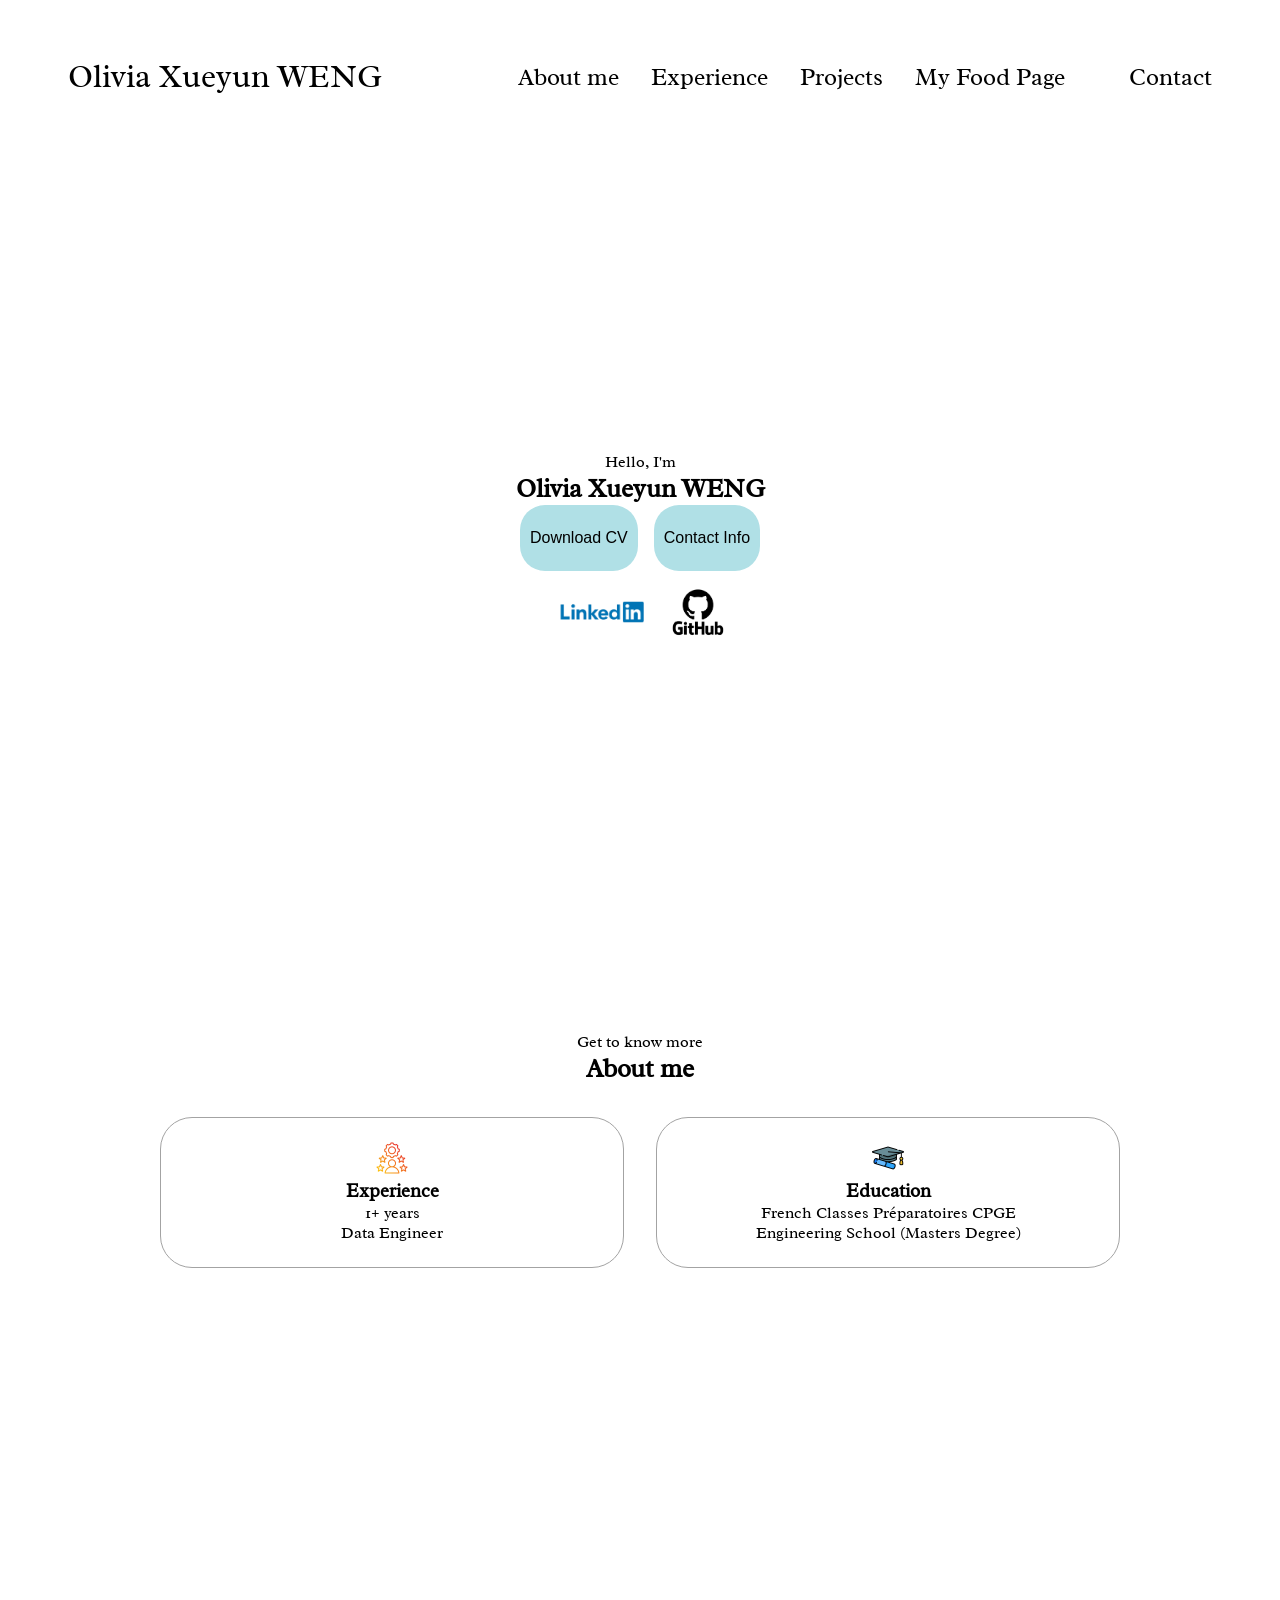
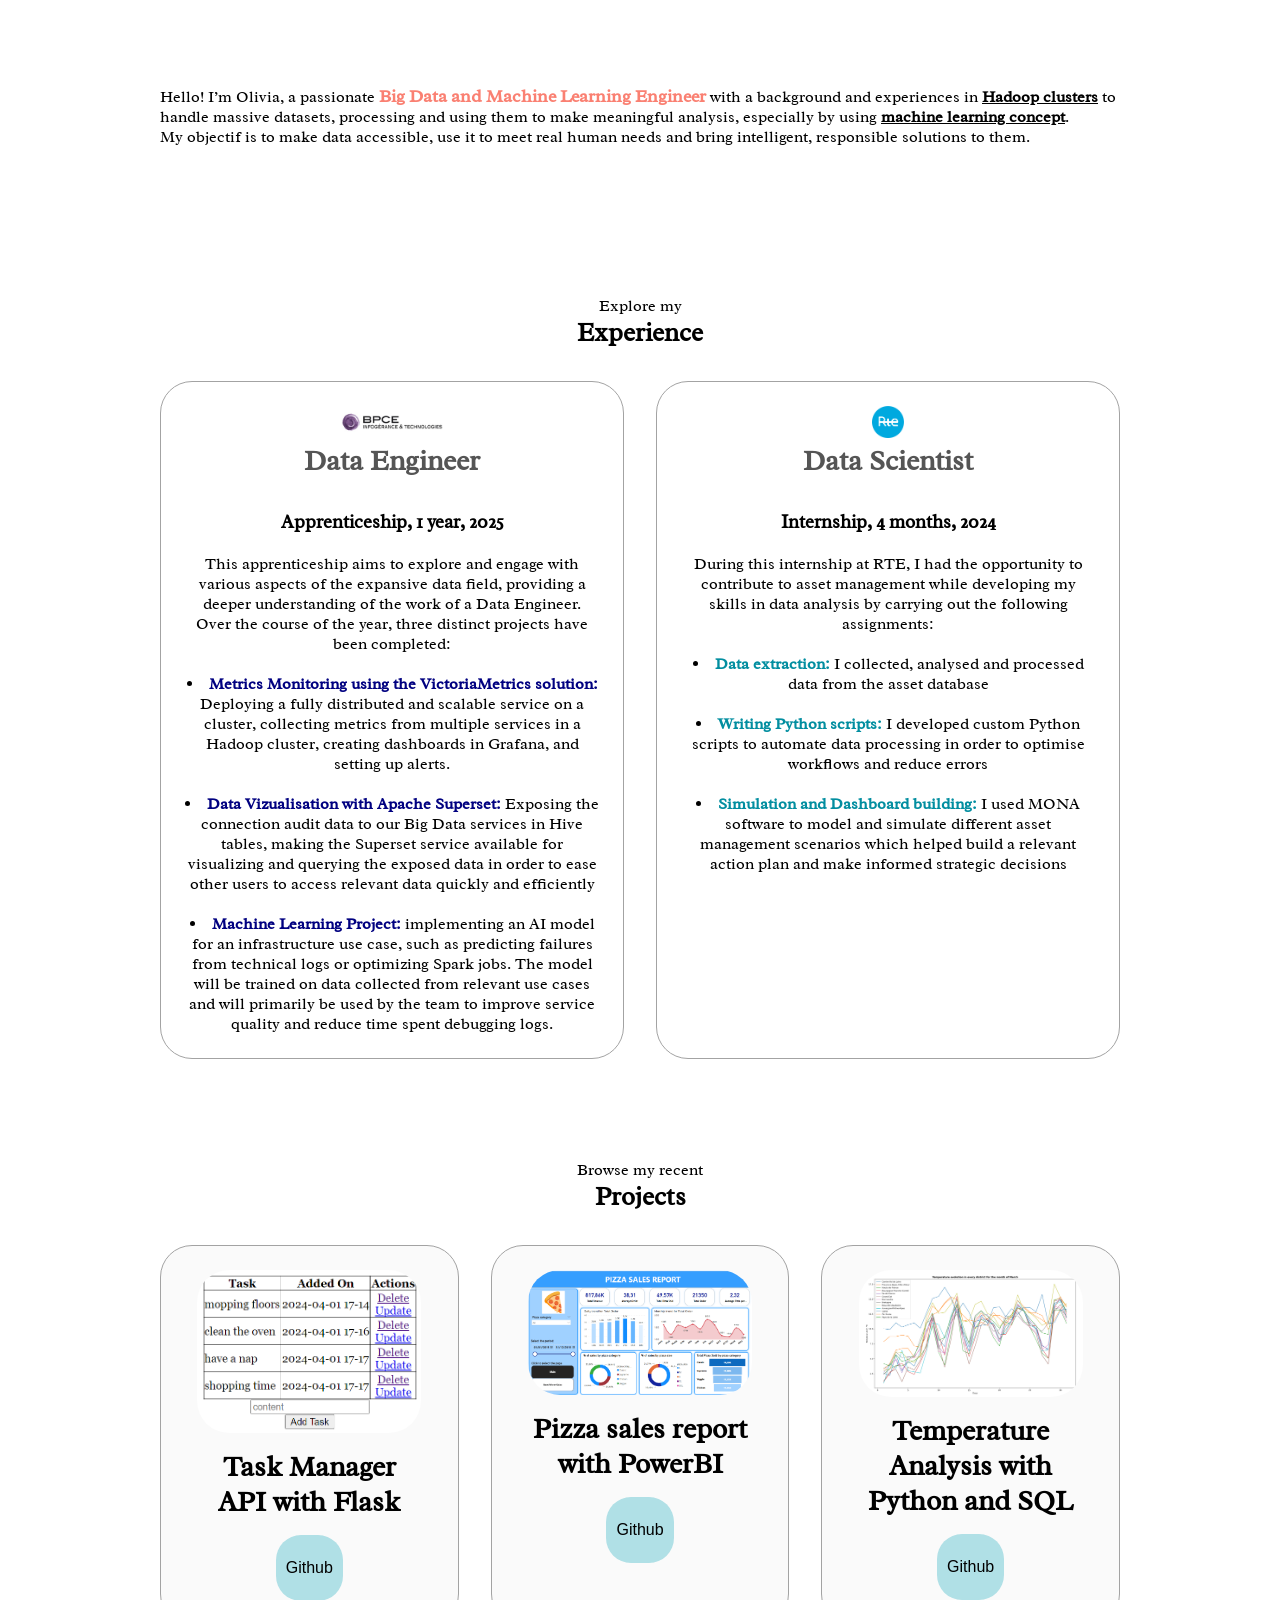
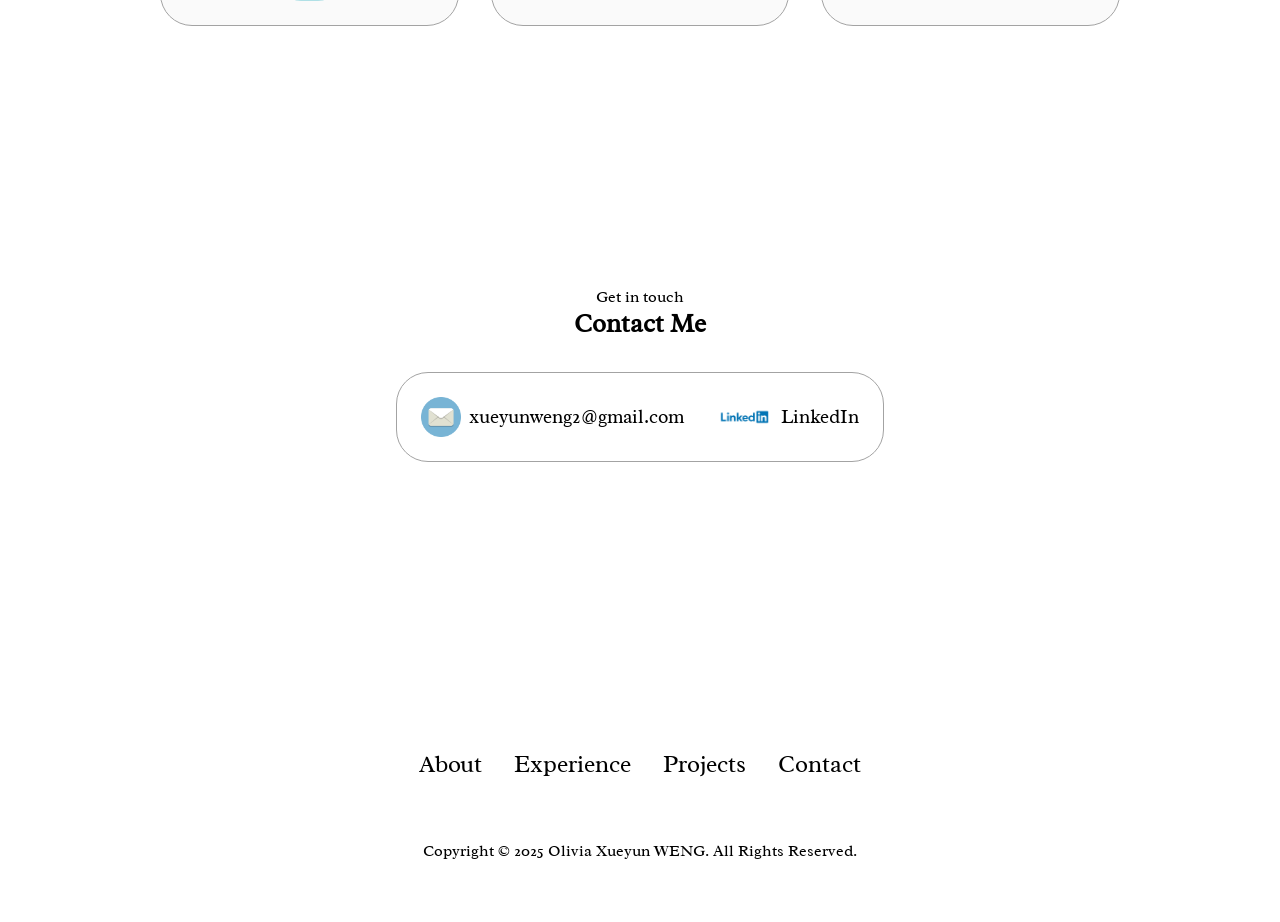
<file: docs/index.html>
<!DOCTYPE html>
<html lang="en">
<head>
    <meta charset="UTF-8">
    <meta name="viewport" content="width=device-width, initial-scale=1.0">
    <title>Olivia's Portfolio</title>
    <link rel="stylesheet" href="style.css">
    <link rel="stylesheet" href="mediaquery.css">
</head>
<body>
    <nav id="desktop-nav">
        <div class="logo">Olivia Xueyun WENG</div>
        <div>
          <ul class="nav-links">
            <li><a href="#about">About me</a></li>
            <li><a href="#experience">Experience</a></li>
            <li><a href="#projects">Projects</a></li>
            <li><a href="https://www.tiktok.com" target="_blank">My Food Page</a></li>
            <br>
            <li><a href="#contact">Contact</a></li>
          </ul>
        </div>
      </nav>
      <nav id="hamburger-nav">
        <div class="logo">Olivia Xueyun WENG</div>
        <div class="hamburger-menu">
          <div class="hamburger-icon" onclick="toggleMenu()">
            <span></span>
            <span></span>
            <span></span>
          </div>
          <div class="menu-links">
            <li><a href="#about" onclick="toggleMenu()">About</a></li>
            <li><a href="#experience" onclick="toggleMenu()">Experience</a></li>
            <li><a href="#projects" onclick="toggleMenu()">Projects</a></li>
            <li><a href="https://www.tiktok.com" target="_blank">My Food Page</a></li>
            <li><a href="#contact" onclick="toggleMenu()">Contact</a></li>
          </div>
        </div>
    </nav>

<section id="profile">
    <div class="section__text">
        <p class="section__text__p1">Hello, I'm</p>
        <h1 class="title">Olivia Xueyun WENG</h1>
        <div class="btn-container">
        <button
            class="btn btn1"
            onclick="window.open('assets/CV_new.docx')"
        >
            Download CV
        </button>
        <button class="btn btn2" onclick="location.href='./#contact'">
            Contact Info
        </button>
        </div>

        <div id="socials-container">
        <img
            src="assets/linkedin.jpg"
            alt="My LinkedIn profile"
            class="icon"
            style="width: 100px; height: 50px; object-fit: cover;"
            onclick="location.href='https://www.linkedin.com/in/wengxueyun31415/'"
        />
        <img
            src="assets/github.png"
            alt="My Github profile"
            class="icon"
            style="width: 60px; height: 50px; object-fit: cover;"
            onclick="location.href='https://github.com/xueyun0512/'"
        />
        </div>
    </div>
    
</section>

<section id="about">
  <p class="section__text__p1">Get to know more</p>
  <h1 class="title">About me</h1>
  <div class="section-container">
    <div class="about-details-container">
      <div class="about-containers">
        <div class="details-container">
          <img
            src="assets/experience.png"
            alt="Experience icon"
            class="icon"
          />
          <h3>Experience</h3>
          <p>1+ years <br />Data Engineer</p>
        </div>
        <div class="details-container">
          <img
            src="assets/education.png"
            alt="Education icon"
            class="icon"
          />
          <h3>Education</h3>
          <p>French Classes Préparatoires CPGE<br />Engineering School (Masters Degree)</p>
        </div>
      </div>
      <div class="text-container">
        <p>
            Hello! I’m Olivia, a passionate <span style="font-size: 18px; font-weight: bold; color: salmon;">Big Data and Machine Learning Engineer</span> with a background and experiences in <b><u>Hadoop clusters</u></b> to handle massive datasets, processing and using them to make meaningful analysis, especially by using <b><u>machine learning concept</u></b>. <br>
            My objectif is to make data accessible, use it to meet real human needs and bring intelligent, responsible solutions to them.
        </p>
      </div>
    </div>
  </div>

</section>
<section id="experience">
  <p class="section__text__p1">Explore my</p>
  <h1 class="title">Experience</h1>
  <div class="experience-details-container">
    <div class="about-containers">
      <div class="details-container">
        <img
        src="assets/bpce-it.jpg"
        alt="BPCE-IT"
        class="icon"
        />
        <h2 class="experience-sub-title">Data Engineer</h2>
        <h3>Apprenticeship, 1 year, 2025</h3> <br>
        <p>This apprenticeship aims to explore and engage with various aspects of the expansive data field, providing a deeper understanding of the work of a Data Engineer. Over the course of the year, three distinct projects have been completed: </p> <br>

        <li><span style="font-weight: bold; color: navy;">Metrics Monitoring using the VictoriaMetrics solution:</span> Deploying a fully distributed and scalable service on a cluster, collecting metrics from multiple services in a Hadoop cluster, creating dashboards in Grafana, and setting up alerts.</li> <br>

        <li><span style="font-weight: bold; color: navy;">Data Vizualisation with Apache Superset:</span> Exposing the connection audit data to our Big Data services in Hive tables, making the Superset service available for visualizing and querying the exposed data in order to ease other users to access relevant data quickly and efficiently</li> <br>
        
        <li><span style="font-weight: bold; color: navy;">Machine Learning Project:</span> implementing an AI model for an infrastructure use case, such as predicting failures from technical logs or optimizing Spark jobs. The model will be trained on data collected from relevant use cases and will primarily be used by the team to improve service quality and reduce time spent debugging logs.</li>

      </div>

      <div class="details-container">
        <img
        src="assets/rte.png"
        alt="RTE"
        class="icon"
        />
        <h2 class="experience-sub-title">Data Scientist</h2>
        <h3>Internship, 4 months, 2024 </h3> <br>
        <p>During this internship at RTE, I had the opportunity to contribute to asset management while developing my skills in data analysis by carrying out the following assignments:</p> <br>
        <li><span style="font-weight: bold; color: rgb(2, 142, 160);">Data extraction:</span> I collected, analysed and processed data from the asset database
        </li> <br>
        <li><span style="font-weight: bold; color: rgb(2, 142, 160);">Writing Python scripts:</span> I developed custom Python scripts to automate data processing in order to optimise workflows and reduce errors</li> <br>
        <li><span style="font-weight: bold; color: rgb(2, 142, 160);">Simulation and Dashboard building:</span> I used MONA software to model and simulate different asset management scenarios which helped build a relevant action plan and make informed strategic decisions</li>
      </div>
    </div>
  </div>

</section>
<section id="projects">
  <p class="section__text__p1">Browse my recent</p>
  <h1 class="title">Projects</h1>
  <div class="experience-details-container">
    <div class="about-containers">
      <div class="details-container color-container">
        <div class="article-container">
          <img
            src="assets/delete.PNG"
            alt="Project 1"
            class="project-img"
          />
        </div>
        <h2 class="experience-sub-title project-title">Task Manager API with Flask</h2>
        <div class="btn-container">
          <button
            class="btn btn-color-2 project-btn"
            onclick="location.href='https://github.com/xueyun0512/RestAPI_Task-Manager'"
          >
            Github
          </button>
        </div>
      </div>
      <div class="details-container color-container">
        <div class="article-container">
          <img
            src="assets/pizza_sales_powerbi_dashboard.PNG"
            alt="Project 2"
            class="project-img"
          />
        </div>
        <h2 class="experience-sub-title project-title">Pizza sales report with PowerBI</h2>
        <div class="btn-container">
          <button
            class="btn btn-color-2 project-btn"
            onclick="location.href='https://github.com/xueyun0512/Pizza_Sales_PowerBI_report'"
          >
            Github
          </button>

        </div>
      </div>
      <div class="details-container color-container">
        <div class="article-container">
          <img
            src="assets/temperature.PNG"
            alt="Project 3"
            class="project-img"
          />
        </div>
        <h2 class="experience-sub-title project-title">Temperature Analysis with Python and SQL</h2>
        <div class="btn-container">
          <button
            class="btn btn-color-2 project-btn"
            onclick="location.href='https://github.com/xueyun0512/Data_project_Temperature/blob/main/Python_analysis/Python_report_analysis.md'"
          >
            Github
          </button>  
        </div>
      </div>
    </div>
  </div>

</section>
<section id="contact">
  <p class="section__text__p1">Get in touch</p>
  <h1 class="title">Contact Me</h1>
  <div class="contact-info-upper-container">
    <div class="contact-info-container">
      <img
        src="assets/mail.png"
        alt="Email icon"
        class="icon contact-icon email-icon"
      />
      <p><a href="mailto:xueyunweng2@gmail.com">xueyunweng2@gmail.com</a></p>
    </div>
    <div class="contact-info-container">
      <img
        src="assets/linkedin.jpg"
        alt="LinkedIn icon"
        class="icon contact-icon"
      />
      <p><a href="https://www.linkedin.com">LinkedIn</a></p>
    </div>
  </div>
</section>
<footer>
  <nav>
    <div class="nav-links-container">
      <ul class="nav-links">
        <li><a href="#about">About</a></li>
        <li><a href="#experience">Experience</a></li>
        <li><a href="#projects">Projects</a></li>
        <li><a href="#contact">Contact</a></li>
      </ul>
    </div>
  </nav>
  <p>Copyright &#169; 2025 Olivia Xueyun WENG. All Rights Reserved.</p>
</footer>
    <script src="script.js"></script>
</body>
</html>
</file>
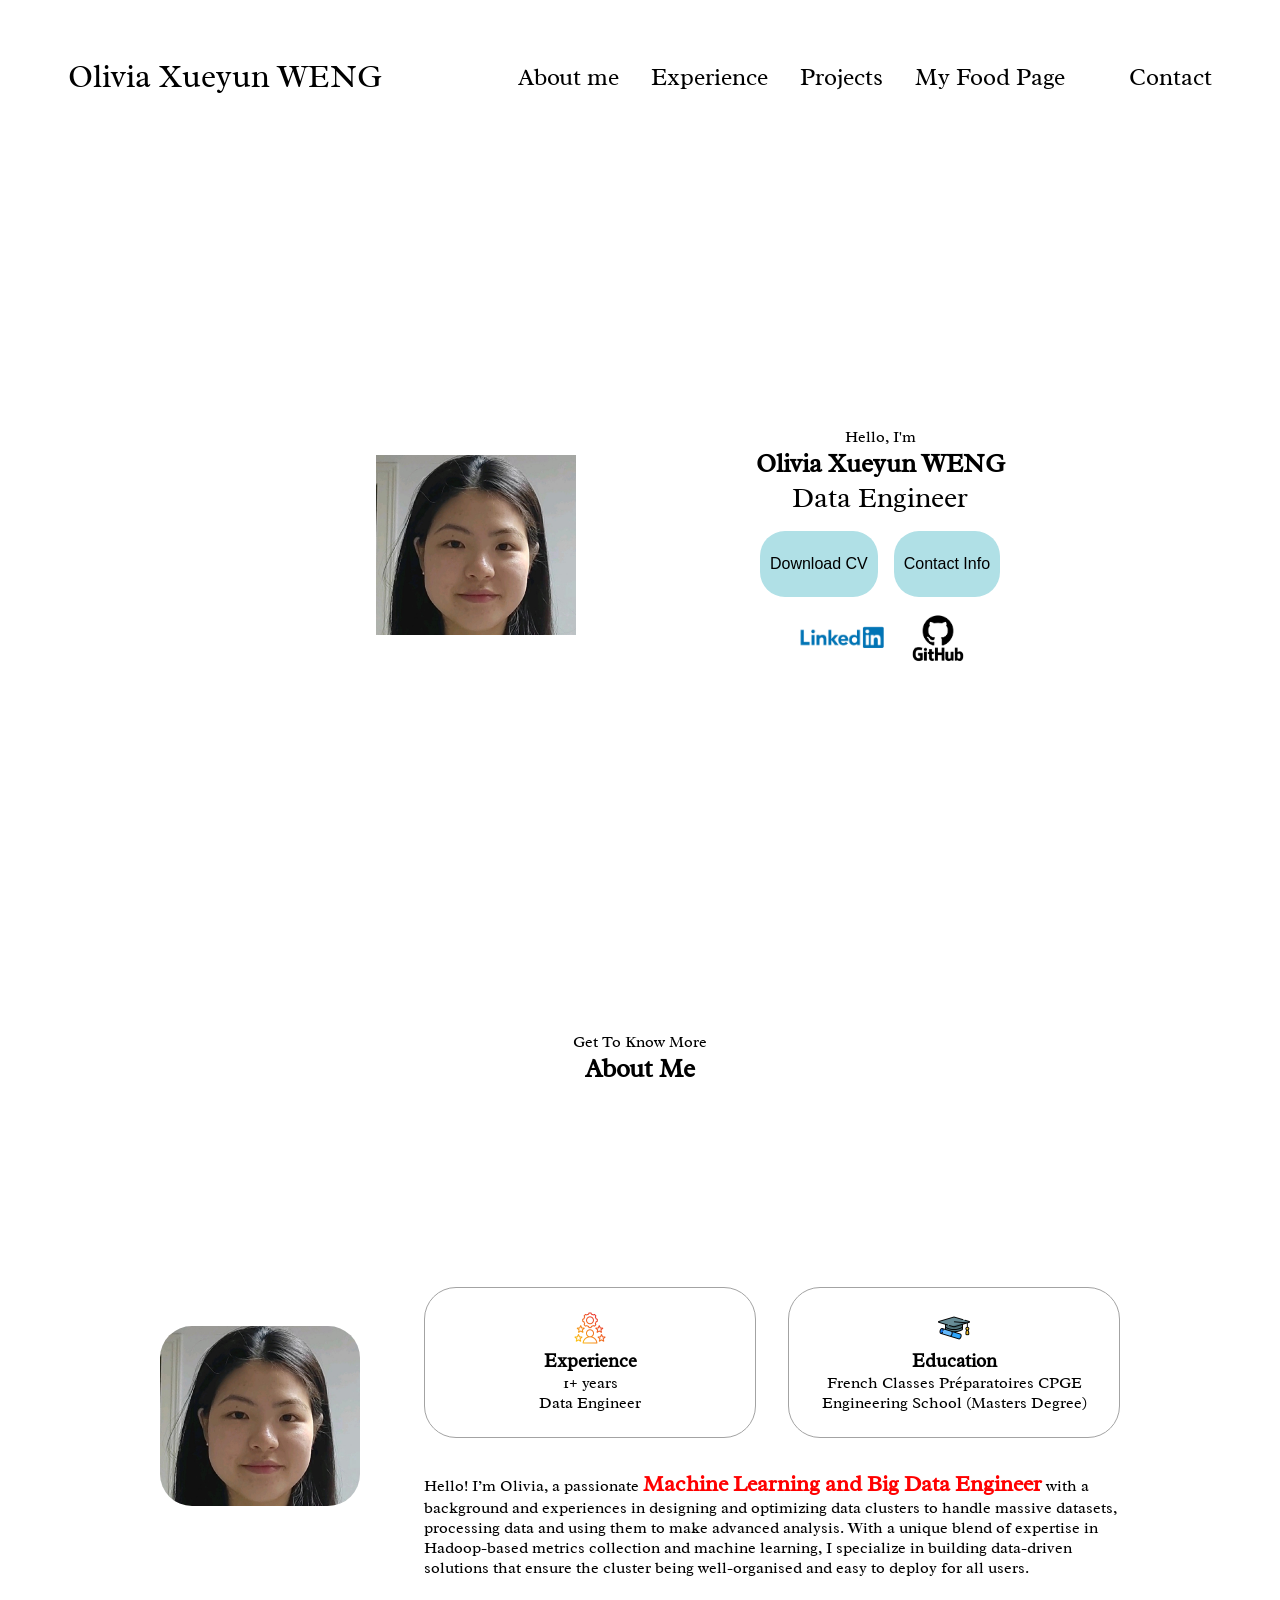
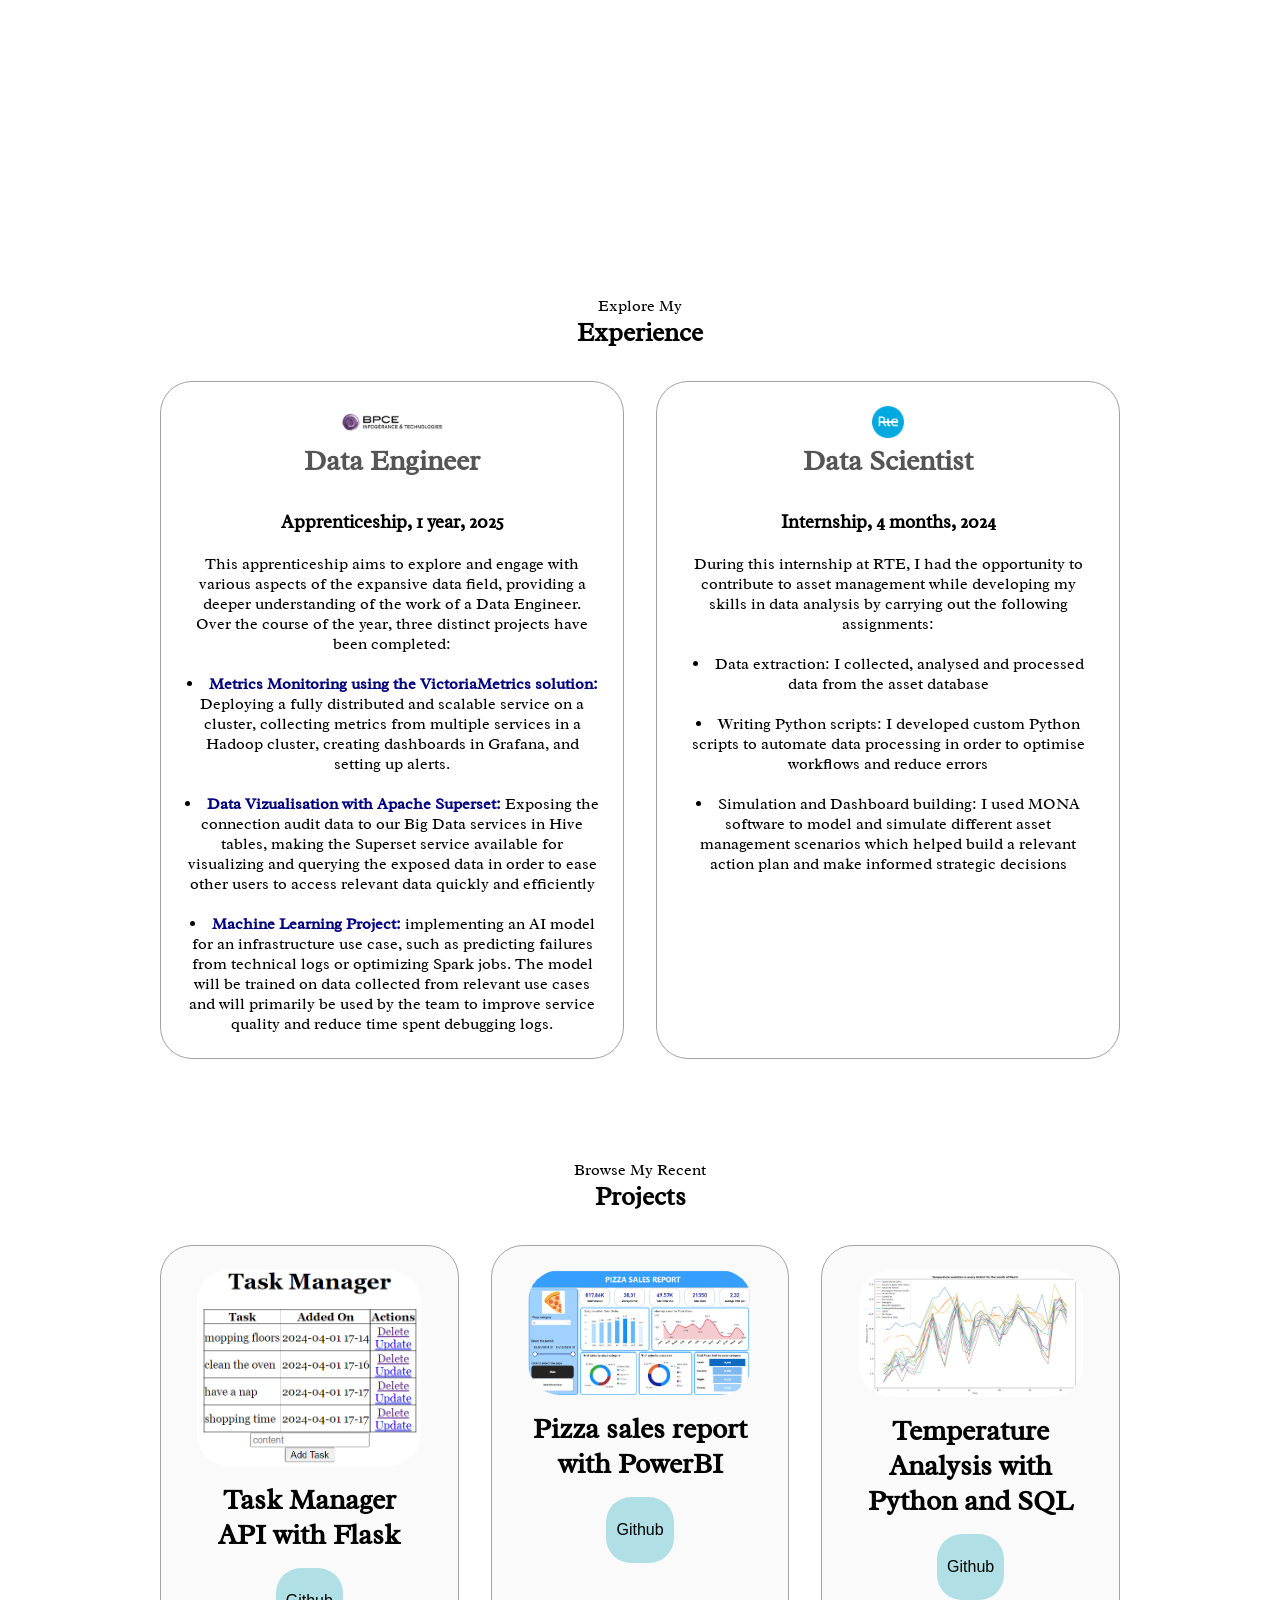
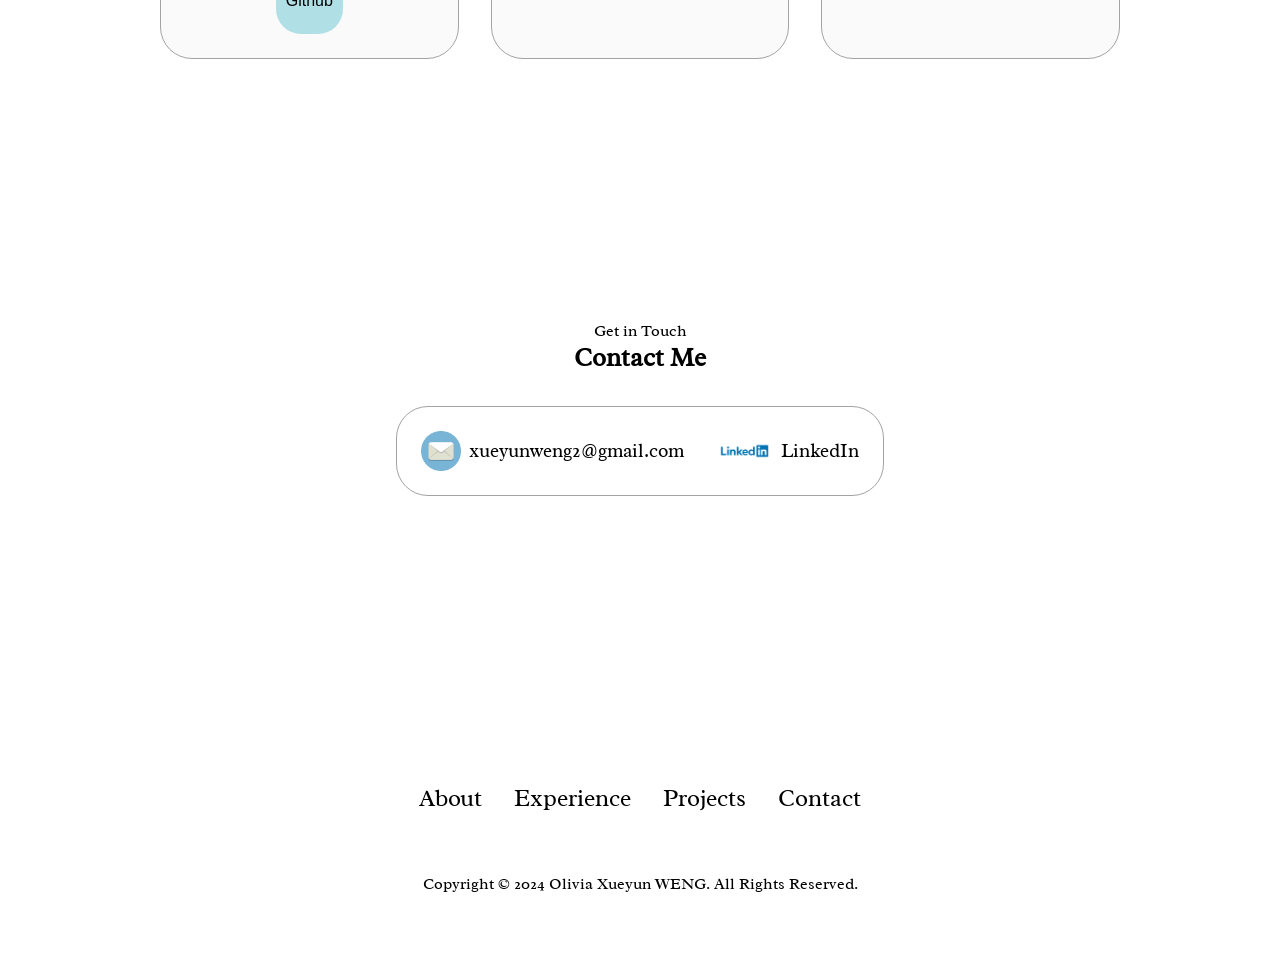
<file: template/index.html>
<!DOCTYPE html>
<html lang="en">
<head>
    <meta charset="UTF-8">
    <meta name="viewport" content="width=device-width, initial-scale=1.0">
    <title>Olivia's Portfolio</title>
    <link rel="stylesheet" href="style.css">
    <link rel="stylesheet" href="mediaquery.css">
</head>
<body>
    <nav id="desktop-nav">
        <div class="logo">Olivia Xueyun WENG</div>
        <div>
          <ul class="nav-links">
            <li><a href="#about">About me</a></li>
            <li><a href="#experience">Experience</a></li>
            <li><a href="#projects">Projects</a></li>
            <li><a href="https://www.tiktok.com/@yourcuisine" target="_blank">My Food Page</a></li>
            <br>
            <li><a href="#contact">Contact</a></li>
          </ul>
        </div>
      </nav>
      <nav id="hamburger-nav">
        <div class="logo">Olivia Xueyun WENG</div>
        <div class="hamburger-menu">
          <div class="hamburger-icon" onclick="toggleMenu()">
            <span></span>
            <span></span>
            <span></span>
          </div>
          <div class="menu-links">
            <li><a href="#about" onclick="toggleMenu()">About</a></li>
            <li><a href="#experience" onclick="toggleMenu()">Experience</a></li>
            <li><a href="#projects" onclick="toggleMenu()">Projects</a></li>
            <li><a href="https://www.tiktok.com/@yourcuisine" target="_blank">My Food Page</a></li>
            <li><a href="#contact" onclick="toggleMenu()">Contact</a></li>
          </div>
        </div>
    </nav>

<section id="profile">
    <div class="section__pic-container">
        <img 
            src="../assets/profile.jpg" 
            alt="test" 
            style="width: 200px; height: 180px; object-fit: cover;" 
        />
    </div>

    <div class="section__text">
        <p class="section__text__p1">Hello, I'm</p>
        <h1 class="title">Olivia Xueyun WENG</h1>
        <p class="section__text__p2">Data Engineer</p>
        <div class="btn-container">
        <button
            class="btn btn1"
            onclick="window.open('../assets/CV_new.docx')"
        >
            Download CV
        </button>
        <button class="btn btn2" onclick="location.href='./#contact'">
            Contact Info
        </button>
        </div>

        <div id="socials-container">
        <img
            src="../assets/linkedin.jpg"
            alt="My LinkedIn profile"
            class="icon"
            style="width: 100px; height: 50px; object-fit: cover;"
            onclick="location.href='https://www.linkedin.com/in/wengxueyun31415/'"
        />
        <img
            src="../assets/github.png"
            alt="My Github profile"
            class="icon"
            style="width: 60px; height: 50px; object-fit: cover;"
            onclick="location.href='https://github.com/xueyun0512/'"
        />
        </div>
    </div>
    
</section>

<section id="about">
  <p class="section__text__p1">Get To Know More</p>
  <h1 class="title">About Me</h1>
  <div class="section-container">
    <div class="section__pic-container">
      <img
        src="../assets/profile.jpg"
        alt="Profile picture"
        style="width: 200px; height: 180px; object-fit: cover;"
        class="about-pic"
      />
    </div>
    <div class="about-details-container">
      <div class="about-containers">
        <div class="details-container">
          <img
            src="../assets/experience.png"
            alt="Experience icon"
            class="icon"
          />
          <h3>Experience</h3>
          <p>1+ years <br />Data Engineer</p>
        </div>
        <div class="details-container">
          <img
            src="../assets/education.png"
            alt="Education icon"
            class="icon"
          />
          <h3>Education</h3>
          <p>French Classes Préparatoires CPGE<br />Engineering School (Masters Degree)</p>
        </div>
      </div>
      <div class="text-container">
        <p>
            Hello! I’m Olivia, a passionate <span style="font-size: 22px; font-weight: bold; color: red;">Machine Learning and Big Data Engineer</span> with a background and experiences in designing and optimizing data clusters to handle massive datasets, processing data and using them to make advanced analysis. With a unique blend of expertise in Hadoop-based metrics collection and machine learning, I specialize in building data-driven solutions that ensure the cluster being well-organised and easy to deploy for all users.
        </p>
      </div>
    </div>
  </div>

</section>
<section id="experience">
  <p class="section__text__p1">Explore My</p>
  <h1 class="title">Experience</h1>
  <div class="experience-details-container">
    <div class="about-containers">
      <div class="details-container">
        <img
        src="../assets/bpce-it.jpg"
        alt="BPCE-IT"
        class="icon"
        />
        <h2 class="experience-sub-title">Data Engineer</h2>
        <h3>Apprenticeship, 1 year, 2025</h3> <br>
        <p>This apprenticeship aims to explore and engage with various aspects of the expansive data field, providing a deeper understanding of the work of a Data Engineer. Over the course of the year, three distinct projects have been completed: </p> <br>

        <li><span style="font-weight: bold; color: navy;">Metrics Monitoring using the VictoriaMetrics solution:</span> Deploying a fully distributed and scalable service on a cluster, collecting metrics from multiple services in a Hadoop cluster, creating dashboards in Grafana, and setting up alerts.</li> <br>

        <li><span style="font-weight: bold; color: navy;">Data Vizualisation with Apache Superset:</span> Exposing the connection audit data to our Big Data services in Hive tables, making the Superset service available for visualizing and querying the exposed data in order to ease other users to access relevant data quickly and efficiently</li> <br>
        
        <li><span style="font-weight: bold; color: navy;">Machine Learning Project:</span> implementing an AI model for an infrastructure use case, such as predicting failures from technical logs or optimizing Spark jobs. The model will be trained on data collected from relevant use cases and will primarily be used by the team to improve service quality and reduce time spent debugging logs.</li>

      </div>

      <div class="details-container">
        <img
        src="../assets/rte.png"
        alt="RTE"
        class="icon"
        />
        <h2 class="experience-sub-title">Data Scientist</h2>
        <h3>Internship, 4 months, 2024 </h3> <br>
        <p>During this internship at RTE, I had the opportunity to contribute to asset management while developing my skills in data analysis by carrying out the following assignments:</p> <br>
        <li>Data extraction: I collected, analysed and processed data from the asset database
        </li> <br>
        <li>Writing Python scripts: I developed custom Python scripts to automate data processing in order to optimise workflows and reduce errors</li> <br>
        <li>Simulation and Dashboard building: I used MONA software to model and simulate different asset management scenarios which helped build a relevant action plan and make informed strategic decisions</li>
      </div>
    </div>
  </div>

</section>
<section id="projects">
  <p class="section__text__p1">Browse My Recent</p>
  <h1 class="title">Projects</h1>
  <div class="experience-details-container">
    <div class="about-containers">
      <div class="details-container color-container">
        <div class="article-container">
          <img
            src="../assets/delete.PNG"
            alt="Project 1"
            class="project-img"
          />
        </div>
        <h2 class="experience-sub-title project-title">Task Manager API with Flask</h2>
        <div class="btn-container">
          <button
            class="btn btn-color-2 project-btn"
            onclick="location.href='https://github.com/xueyun0512/RestAPI_Task-Manager'"
          >
            Github
          </button>
        </div>
      </div>
      <div class="details-container color-container">
        <div class="article-container">
          <img
            src="../assets/pizza_sales_powerbi_dashboard.PNG"
            alt="Project 2"
            class="project-img"
          />
        </div>
        <h2 class="experience-sub-title project-title">Pizza sales report with PowerBI</h2>
        <div class="btn-container">
          <button
            class="btn btn-color-2 project-btn"
            onclick="location.href='https://github.com/xueyun0512/Pizza_Sales_PowerBI_report'"
          >
            Github
          </button>

        </div>
      </div>
      <div class="details-container color-container">
        <div class="article-container">
          <img
            src="../assets/temperature.PNG"
            alt="Project 3"
            class="project-img"
          />
        </div>
        <h2 class="experience-sub-title project-title">Temperature Analysis with Python and SQL</h2>
        <div class="btn-container">
          <button
            class="btn btn-color-2 project-btn"
            onclick="location.href='https://github.com/xueyun0512/Data_project_Temperature/blob/main/Python_analysis/Python_report_analysis.md'"
          >
            Github
        </div>
      </div>
    </div>
  </div>

</section>
<section id="contact">
  <p class="section__text__p1">Get in Touch</p>
  <h1 class="title">Contact Me</h1>
  <div class="contact-info-upper-container">
    <div class="contact-info-container">
      <img
        src="../assets/mail.png"
        alt="Email icon"
        class="icon contact-icon email-icon"
      />
      <p><a href="mailto:xueyunweng2@gmail.com">xueyunweng2@gmail.com</a></p>
    </div>
    <div class="contact-info-container">
      <img
        src="../assets/linkedin.jpg"
        alt="LinkedIn icon"
        class="icon contact-icon"
      />
      <p><a href="https://www.linkedin.com">LinkedIn</a></p>
    </div>
  </div>
</section>
<footer>
  <nav>
    <div class="nav-links-container">
      <ul class="nav-links">
        <li><a href="#about">About</a></li>
        <li><a href="#experience">Experience</a></li>
        <li><a href="#projects">Projects</a></li>
        <li><a href="#contact">Contact</a></li>
      </ul>
    </div>
  </nav>
  <p>Copyright &#169; 2024 Olivia Xueyun WENG. All Rights Reserved.</p>
</footer>
    <script src="script.js"></script>
</body>
</html>
</file>
<file: docs/style.css>
/* General style */

@import url('https://fonts.googleapis.com/css2?family=Radley:ital@0;1&display=swap');

* {
    margin: 0;
    padding: 0;
}

body{
    font-family: "Radley", serif;
}

html{
    scroll-behavior: smooth;
}

/* TRANSITION */

a,
.btn {
  transition: all 300ms ease;
}

/* DESKTOP NAV */

nav,
.nav-links {
  display: flex;
}

nav {
  justify-content: space-around;
  align-items: center;
  height: 17vh;
}

.nav-links {
  gap: 2rem;
  list-style: none;
  font-size: 1.5rem;
}

a {
  color: black;
  text-decoration: none;
  text-decoration-color: white;
}

a:hover {
  color: grey;
  text-decoration: underline;
  text-underline-offset: 1rem;
  text-decoration-color: rgb(181, 181, 181);
}

.logo {
  font-size: 2rem;
}

.logo:hover {
  cursor: default;
}

/* HAMBURGER MENU */

#hamburger-nav {
  display: none;
}

.hamburger-menu {
  position: relative;
  display: inline-block;
}

.hamburger-icon {
  display: flex;
  flex-direction: column;
  justify-content: space-between;
  height: 24px;
  width: 30px;
  cursor: pointer;
}

.hamburger-icon span {
  width: 100%;
  height: 2px;
  background-color: black;
  transition: all 0.3 ease-in-out;
}

.menu-links {
  position: absolute;
  top: 100%;
  right: 0;
  background-color: white;
  width: fit-content;
  max-height: 0;
  overflow: hidden;
  transition: all 0.3 ease-in-out;
}

.menu-links a {
  display: block;
  padding: 10px;
  text-align: center;
  font-size: 1.5rem;
  color: black;
  text-decoration: none;
  transition: all 0.3 ease-in-out;
}

.menu-links li {
  list-style: none;
}

.menu-links.open {
  max-height: 300px;
}

.hamburger-icon.open span:first-child {
  transform: rotate(45deg) translate(10px, 5px);
}

.hamburger-icon.open span:nth-child(2) {
  opacity: 0;
}

.hamburger-icon.open span:last-child {
  transform: rotate(-45deg) translate(10px, -5px);
}

.hamburger-icon span:first-child {
  transform: none;
}

.hamburger-icon span:first-child {
  opacity: 1;
}

.hamburger-icon span:first-child {
  transform: none;
}


/* SECTIONS */

section {
    padding-top: 4vh;
    height: 96vh;
    margin: 0 10rem;
    box-sizing: border-box;
    min-height: fit-content;
}
  
.section-container {
    display: flex;
}
  
/* PROFILE SECTION */
  
#profile {
    display: flex;
    justify-content: center;
    gap: 5rem;
    height: 80vh;
}
  
.section__pic-container {
    display: flex;
    justify-content: center;
    align-items: center;
    height: 40px;
    width: 40px;
    margin: auto 0;
}

.section__text {
align-self: center;
text-align: center;
}

.section__text p {
font-weight: 200;
}

.section__text__p1 {
text-align: center;
}

.section__text__p2 {
font-size: 1.75rem;
margin-bottom: 1rem;
}

.title {
font-size: 1.6rem;
text-align: center;
}

#socials-container {
display: flex;
justify-content: center;
margin-top: 1rem;
gap: 1rem;
}

  /* ICON */

  .icon{
    cursor: pointer;
    height: 2rem;
  }


/* BUTTONS */

.btn-container {
    display: flex;
    justify-content: center;
    gap: 1rem;
}
  
.btn{
    padding: 8px 10px;
    border-radius: 25px; /* Half of the height for an oval shape */
    border: none; /* Removes default border */
    cursor: pointer; /* Pointer cursor on hover */
    background-color: powderblue;
    font-size: 16px; /* Adjust font size */
    text-align: center; /* Center text */
    line-height: 50px; /* Vertically align text */
    transition: background-color 0.3s ease; /* Smooth hover effect */
}

.btn:hover {
    background-color: gray; /* Darker shade on hover */
}
</file>
<file: docs/mediaquery.css>
@media screen and (max-width: 600px){
    #desktop-nav{
        display: none;
    }

    #hamburger-nav{
        display: flex;
    }
}

@media screen and (max-width: 1400px) {
#profile {
    height: 83vh;
    margin-bottom: 6rem;
}
.about-containers {
    flex-wrap: wrap;
}
#contact,
#projects {
    height: fit-content;
}
}

@media screen and (max-width: 1200px) {
#desktop-nav {
    display: none;
}
#hamburger-nav {
    display: flex;
}
#experience,
.experience-details-container {
    margin-top: 2rem;
}
#profile,
.section-container {
    display: block;
}
.arrow {
    display: none;
}
section,
.section-container {
    height: fit-content;
}
section {
    margin: 0 5%;
}
.section__pic-container {
    width: 275px;
    height: 275px;
    margin: 0 auto 2rem;
}
.about-containers {
    margin-top: 0;
}
}

@media screen and (max-width: 600px) {
#contact,
footer {
    height: 40vh;
}
#profile {
    height: 83vh;
    margin-bottom: 0;
}
article {
    font-size: 1rem;
}
footer nav {
    height: fit-content;
    margin-bottom: 2rem;
}
.about-containers,
.contact-info-upper-container,
.btn-container {
    flex-wrap: wrap;
    margin-top: auto;
}
.contact-info-container {
    margin: 0;
}
.contact-info-container p,
.nav-links li a {
    font-size: 1rem;
}
.experience-sub-title {
    font-size: 1rem;
}
.logo {
    font-size: 1.5rem;
}
.nav-links {
    flex-direction: column;
    gap: 0.5rem;
    text-align: center;
}
.section__pic-container {
    width: auto;
    height: 46vw;
    justify-content: center;
}
.section__text__p2 {
    font-size: 1.25rem;
}
.title {
    font-size: 2rem;
}
.text-container {
    text-align: justify;
}
}

/* ABOUT SECTION */

#about {
    position: relative;
  }
  
  .about-containers {
    gap: 2rem;
    margin-bottom: 2rem;
    margin-top: 2rem;
  }
  
  .about-details-container {
    display: flex;
    justify-content: space-between;
    flex-direction: column;
  }
  
  .about-containers,
  .about-details-container {
    display: flex;
  }
  
  .about-pic {
    border-radius: 2rem;
  }
  
  .arrow {
    position: absolute;
    right: -5rem;
    bottom: 2.5rem;
  }
  
  .details-container {
    padding: 1.5rem;
    flex: 1;
    background: white;
    border-radius: 2rem;
    border: rgb(53, 53, 53) 0.1rem solid;
    border-color: rgb(163, 163, 163);
    text-align: center;
  }
  
  .section-container {
    gap: 4rem;
    height: 80%;
  }
  
  .section__pic-container {
    height: 400px;
    width: 400px;
    margin: auto 0;
  }
  
  /* EXPERIENCE SECTION */
  
  #experience {
    position: relative;
  }
  
  .experience-sub-title {
    color: rgb(85, 85, 85);
    font-weight: 600;
    font-size: 1.75rem;
    margin-bottom: 2rem;
  }
  
  .experience-details-container {
    display: flex;
    justify-content: center;
    flex-direction: column;
  }
  
  .article-container {
    display: flex;
    text-align: initial;
    flex-wrap: wrap;
    flex-direction: row;
    gap: 2.5rem;
    justify-content: space-around;
  }
  
  article {
    display: flex;
    width: 10rem;
    justify-content: space-around;
    gap: 0.5rem;
  }
  
  article .icon {
    cursor: default;
  }
  
  /* PROJECTS SECTION */
  
  #projects {
    position: relative;
  }
  
  .color-container {
    border-color: rgb(163, 163, 163);
    background: rgb(250, 250, 250);
  }
  
  .project-img {
    border-radius: 2rem;
    width: 90%;
    height: 90%;
  }
  
  .project-title {
    margin: 1rem;
    color: black;
  }
  
  .project-btn {
    color: black;
    border-color: rgb(163, 163, 163);
  }
  
  /* CONTACT */
  
  #contact {
    display: flex;
    justify-content: center;
    flex-direction: column;
    height: 70vh;
  }
  
  .contact-info-upper-container {
    display: flex;
    justify-content: center;
    border-radius: 2rem;
    border: rgb(53, 53, 53) 0.1rem solid;
    border-color: rgb(163, 163, 163);
    background: (250, 250, 250);
    margin: 2rem auto;
    padding: 0.5rem;
  }
  
  .contact-info-container {
    display: flex;
    align-items: center;
    justify-content: center;
    gap: 0.5rem;
    margin: 1rem;
  }
  
  .contact-info-container p {
    font-size: larger;
  }
  
  .contact-icon {
    cursor: default;
  }
  
  .email-icon {
    height: 2.5rem;
  }
  
  /* FOOTER SECTION */
  
  footer {
    height: 26vh;
    margin: 0 1rem;
  }
  
  footer p {
    text-align: center;
  }
</file>
<file: template/style.css>
/* General style */

@import url('https://fonts.googleapis.com/css2?family=Radley:ital@0;1&display=swap');

* {
    margin: 0;
    padding: 0;
}

body{
    font-family: "Radley", serif;
}

html{
    scroll-behavior: smooth;
}

/* TRANSITION */

a,
.btn {
  transition: all 300ms ease;
}

/* DESKTOP NAV */

nav,
.nav-links {
  display: flex;
}

nav {
  justify-content: space-around;
  align-items: center;
  height: 17vh;
}

.nav-links {
  gap: 2rem;
  list-style: none;
  font-size: 1.5rem;
}

a {
  color: black;
  text-decoration: none;
  text-decoration-color: white;
}

a:hover {
  color: grey;
  text-decoration: underline;
  text-underline-offset: 1rem;
  text-decoration-color: rgb(181, 181, 181);
}

.logo {
  font-size: 2rem;
}

.logo:hover {
  cursor: default;
}

/* HAMBURGER MENU */

#hamburger-nav {
  display: none;
}

.hamburger-menu {
  position: relative;
  display: inline-block;
}

.hamburger-icon {
  display: flex;
  flex-direction: column;
  justify-content: space-between;
  height: 24px;
  width: 30px;
  cursor: pointer;
}

.hamburger-icon span {
  width: 100%;
  height: 2px;
  background-color: black;
  transition: all 0.3 ease-in-out;
}

.menu-links {
  position: absolute;
  top: 100%;
  right: 0;
  background-color: white;
  width: fit-content;
  max-height: 0;
  overflow: hidden;
  transition: all 0.3 ease-in-out;
}

.menu-links a {
  display: block;
  padding: 10px;
  text-align: center;
  font-size: 1.5rem;
  color: black;
  text-decoration: none;
  transition: all 0.3 ease-in-out;
}

.menu-links li {
  list-style: none;
}

.menu-links.open {
  max-height: 300px;
}

.hamburger-icon.open span:first-child {
  transform: rotate(45deg) translate(10px, 5px);
}

.hamburger-icon.open span:nth-child(2) {
  opacity: 0;
}

.hamburger-icon.open span:last-child {
  transform: rotate(-45deg) translate(10px, -5px);
}

.hamburger-icon span:first-child {
  transform: none;
}

.hamburger-icon span:first-child {
  opacity: 1;
}

.hamburger-icon span:first-child {
  transform: none;
}


/* SECTIONS */

section {
    padding-top: 4vh;
    height: 96vh;
    margin: 0 10rem;
    box-sizing: border-box;
    min-height: fit-content;
}
  
.section-container {
    display: flex;
}
  
/* PROFILE SECTION */
  
#profile {
    display: flex;
    justify-content: center;
    gap: 5rem;
    height: 80vh;
}
  
.section__pic-container {
    display: flex;
    justify-content: center;
    align-items: center;
    height: 40px;
    width: 40px;
    margin: auto 0;
}

.section__text {
align-self: center;
text-align: center;
}

.section__text p {
font-weight: 200;
}

.section__text__p1 {
text-align: center;
}

.section__text__p2 {
font-size: 1.75rem;
margin-bottom: 1rem;
}

.title {
font-size: 1.6rem;
text-align: center;
}

#socials-container {
display: flex;
justify-content: center;
margin-top: 1rem;
gap: 1rem;
}

  /* ICON */

  .icon{
    cursor: pointer;
    height: 2rem;
  }


/* BUTTONS */

.btn-container {
    display: flex;
    justify-content: center;
    gap: 1rem;
}
  
.btn{
    padding: 8px 10px;
    border-radius: 25px; /* Half of the height for an oval shape */
    border: none; /* Removes default border */
    cursor: pointer; /* Pointer cursor on hover */
    background-color: powderblue;
    font-size: 16px; /* Adjust font size */
    text-align: center; /* Center text */
    line-height: 50px; /* Vertically align text */
    transition: background-color 0.3s ease; /* Smooth hover effect */
}

.btn:hover {
    background-color: gray; /* Darker shade on hover */
}
</file>
<file: template/mediaquery.css>
@media screen and (max-width: 600px){
    #desktop-nav{
        display: none;
    }

    #hamburger-nav{
        display: flex;
    }
}

@media screen and (max-width: 1400px) {
#profile {
    height: 83vh;
    margin-bottom: 6rem;
}
.about-containers {
    flex-wrap: wrap;
}
#contact,
#projects {
    height: fit-content;
}
}

@media screen and (max-width: 1200px) {
#desktop-nav {
    display: none;
}
#hamburger-nav {
    display: flex;
}
#experience,
.experience-details-container {
    margin-top: 2rem;
}
#profile,
.section-container {
    display: block;
}
.arrow {
    display: none;
}
section,
.section-container {
    height: fit-content;
}
section {
    margin: 0 5%;
}
.section__pic-container {
    width: 275px;
    height: 275px;
    margin: 0 auto 2rem;
}
.about-containers {
    margin-top: 0;
}
}

@media screen and (max-width: 600px) {
#contact,
footer {
    height: 40vh;
}
#profile {
    height: 83vh;
    margin-bottom: 0;
}
article {
    font-size: 1rem;
}
footer nav {
    height: fit-content;
    margin-bottom: 2rem;
}
.about-containers,
.contact-info-upper-container,
.btn-container {
    flex-wrap: wrap;
}
.contact-info-container {
    margin: 0;
}
.contact-info-container p,
.nav-links li a {
    font-size: 1rem;
}
.experience-sub-title {
    font-size: 1.25rem;
}
.logo {
    font-size: 1.5rem;
}
.nav-links {
    flex-direction: column;
    gap: 0.5rem;
    text-align: center;
}
.section__pic-container {
    width: auto;
    height: 46vw;
    justify-content: center;
}
.section__text__p2 {
    font-size: 1.25rem;
}
.title {
    font-size: 2rem;
}
.text-container {
    text-align: justify;
}
}

/* ABOUT SECTION */

#about {
    position: relative;
  }
  
  .about-containers {
    gap: 2rem;
    margin-bottom: 2rem;
    margin-top: 2rem;
  }
  
  .about-details-container {
    justify-content: center;
    flex-direction: column;
  }
  
  .about-containers,
  .about-details-container {
    display: flex;
  }
  
  .about-pic {
    border-radius: 2rem;
  }
  
  .arrow {
    position: absolute;
    right: -5rem;
    bottom: 2.5rem;
  }
  
  .details-container {
    padding: 1.5rem;
    flex: 1;
    background: white;
    border-radius: 2rem;
    border: rgb(53, 53, 53) 0.1rem solid;
    border-color: rgb(163, 163, 163);
    text-align: center;
  }
  
  .section-container {
    gap: 4rem;
    height: 80%;
  }
  
  .section__pic-container {
    height: 400px;
    width: 400px;
    margin: auto 0;
  }
  
  /* EXPERIENCE SECTION */
  
  #experience {
    position: relative;
  }
  
  .experience-sub-title {
    color: rgb(85, 85, 85);
    font-weight: 600;
    font-size: 1.75rem;
    margin-bottom: 2rem;
  }
  
  .experience-details-container {
    display: flex;
    justify-content: center;
    flex-direction: column;
  }
  
  .article-container {
    display: flex;
    text-align: initial;
    flex-wrap: wrap;
    flex-direction: row;
    gap: 2.5rem;
    justify-content: space-around;
  }
  
  article {
    display: flex;
    width: 10rem;
    justify-content: space-around;
    gap: 0.5rem;
  }
  
  article .icon {
    cursor: default;
  }
  
  /* PROJECTS SECTION */
  
  #projects {
    position: relative;
  }
  
  .color-container {
    border-color: rgb(163, 163, 163);
    background: rgb(250, 250, 250);
  }
  
  .project-img {
    border-radius: 2rem;
    width: 90%;
    height: 90%;
  }
  
  .project-title {
    margin: 1rem;
    color: black;
  }
  
  .project-btn {
    color: black;
    border-color: rgb(163, 163, 163);
  }
  
  /* CONTACT */
  
  #contact {
    display: flex;
    justify-content: center;
    flex-direction: column;
    height: 70vh;
  }
  
  .contact-info-upper-container {
    display: flex;
    justify-content: center;
    border-radius: 2rem;
    border: rgb(53, 53, 53) 0.1rem solid;
    border-color: rgb(163, 163, 163);
    background: (250, 250, 250);
    margin: 2rem auto;
    padding: 0.5rem;
  }
  
  .contact-info-container {
    display: flex;
    align-items: center;
    justify-content: center;
    gap: 0.5rem;
    margin: 1rem;
  }
  
  .contact-info-container p {
    font-size: larger;
  }
  
  .contact-icon {
    cursor: default;
  }
  
  .email-icon {
    height: 2.5rem;
  }
  
  /* FOOTER SECTION */
  
  footer {
    height: 26vh;
    margin: 0 1rem;
  }
  
  footer p {
    text-align: center;
  }
</file>
